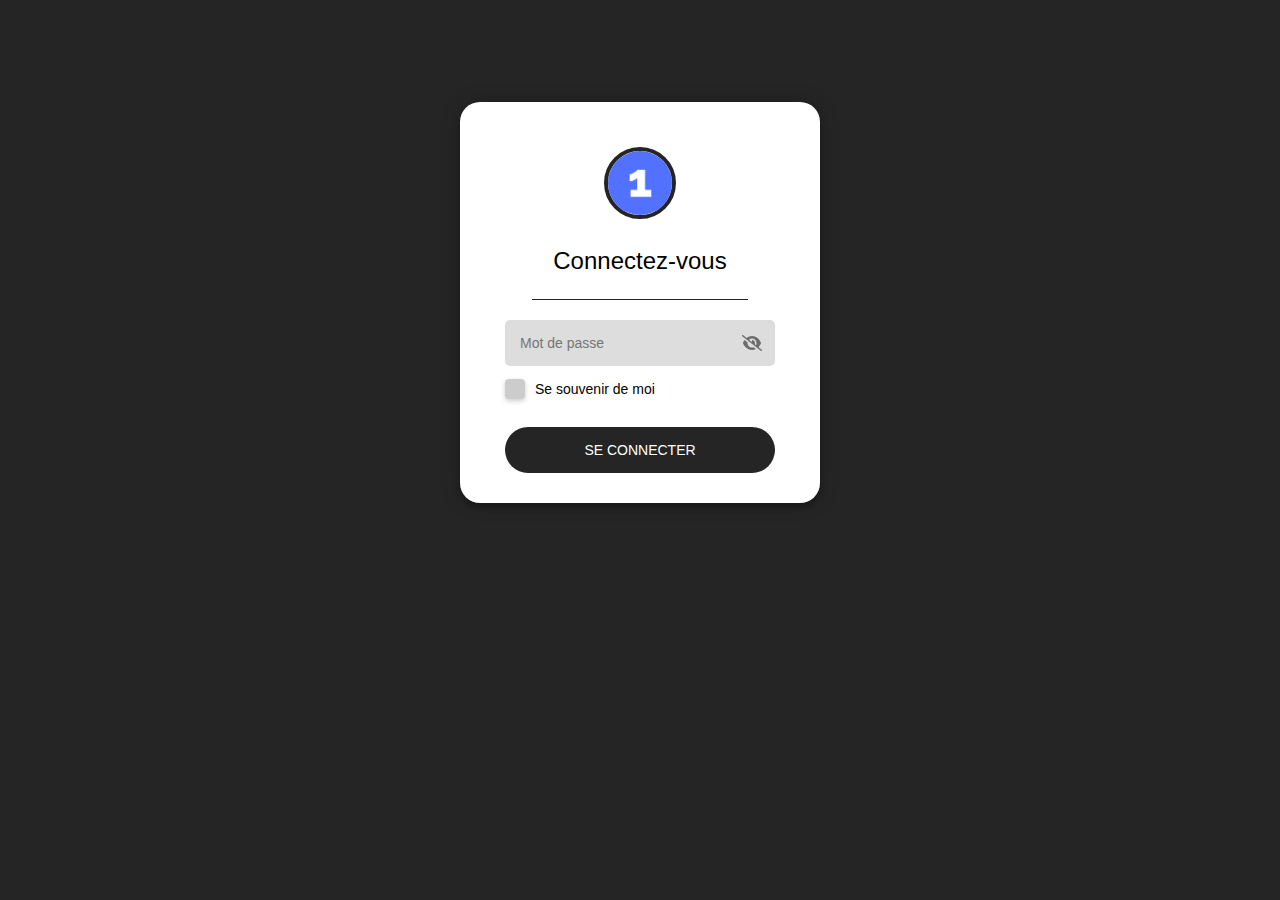
<file: index.html>
<!DOCTYPE html>
<html class="html">
<head>
    <meta charset="utf-8"/>
    <meta name="viewport" content="width=device-width, initial-scale=1"/>

    <!-- Code si je veux ajouter un temps avant une déconnexion -->
    <meta http-equiv="cache-control" content="max-age=0"/>
    <meta http-equiv="cache-control" content="no-cache"/>
    <meta http-equiv="expires" content="0"/>
    <meta http-equiv="expires" content="Tue, 01 Jan 1980 1:00:00 GMT"/>
    <meta http-equiv="pragma" content="no-cache"/>
    
    <title>Connexion - 20sylDB</title>
    <!-- Liens vers CSS, icône -->
    <link rel="stylesheet" type="text/css" href="src/css/style.css"/>
    <link rel="icon" href="src/database.ico"/>
</head>
<body class="body">
    <!-- Charger la page de connexion -->
    <div id="encrypt_loading" class="spinner-container">
        <div class="spinner"></div>
    </div>

    <!-- Page -->
    <div id="encrypt_content" class="content hidden">
        <!-- Bloc de connexion central -->
        <div class="page">
            <div class="form">
                <!-- Icône, titre -->
                <div class="instructions">
                    <img src="src/database.png" style="width: 64px; border: 4px solid #252525; border-radius: 100%;">
                    <p class="title">Connectez-vous</p>
                </div>

                <!-- Barre de séparation -->
                <hr class="hr"/>
                
                <!-- Formulaire (mot de passe, connexion) -->
                <form id="form" action="#" method="post">
                    <!-- Entrer le mot de passe -->
                    <div class="password-container">
                        <input id="password" type="password" name="password" placeholder="Mot de passe" autofocus/>
                        <img class="toggle-password-visibility" alt="Afficher le mot de passe" title="Afficher le mot de passe" src="[data-uri]"/>
                    </div>

                    <!-- Bouton se souvenir -->
                    <label id="remember-label" class="remember hidden">
                        <input id="remember" type="checkbox" name="remember"/>
                        <span class="checkmark"></span>
                        Se souvenir de moi
                    </label>

                    <!-- Afficher l'erreur si le mot de passe est incorrect -->
                    <div id="erreur"></div>

                    <!-- Bouton de connexion -->
                    <input type="submit" class="decrypt-button" value="Se connecter"/>
                </form>
            </div>
        </div>
    </div>

    <!-- Script direct (sans commentaires) -->
    <script>
        const encryptInitiator = ((function(){
            const exports = {};
            const cryptoEngine = ((function(){
                const exports = {};
                const { subtle } = crypto;

                const IV_BITS = 16 * 8;
                const HEX_BITS = 4;
                const ENCRYPTION_ALGO = "AES-CBC";

                const HexEncoder = {
                    parse: function (hexString) {
                        if (hexString.length % 2 !== 0) throw "Invalid hexString";
                        const arrayBuffer = new Uint8Array(hexString.length / 2);

                        for (let i = 0; i < hexString.length; i += 2) {
                            const byteValue = parseInt(hexString.substring(i, i + 2), 16);
                            if (isNaN(byteValue)) {
                                throw "Invalid hexString";
                            }
                            arrayBuffer[i / 2] = byteValue;
                        }
                        return arrayBuffer;
                    },

                    stringify: function (bytes) {
                        const hexBytes = [];

                        for (let i = 0; i < bytes.length; ++i) {
                            let byteString = bytes[i].toString(16);
                            if (byteString.length < 2) {
                                byteString = "0" + byteString;
                            }
                            hexBytes.push(byteString);
                        }
                        return hexBytes.join("");
                    },
                };

                const UTF8Encoder = {
                    parse: function (str) {
                        return new TextEncoder().encode(str);
                    },

                    stringify: function (bytes) {
                        return new TextDecoder().decode(bytes);
                    },
                };

                async function encrypt(msg, hashedPassword) {
                    const iv = crypto.getRandomValues(new Uint8Array(IV_BITS / 8));
                    const key = await subtle.importKey("raw", HexEncoder.parse(hashedPassword), ENCRYPTION_ALGO, false, ["encrypt"]);

                    const encrypted = await subtle.encrypt({name: ENCRYPTION_ALGO, iv: iv,}, key, UTF8Encoder.parse(msg));

                    return HexEncoder.stringify(iv) + HexEncoder.stringify(new Uint8Array(encrypted));
                }
                exports.encrypt = encrypt;

                async function decrypt(encryptedMsg, hashedPassword) {
                    const ivLength = IV_BITS / HEX_BITS;
                    const iv = HexEncoder.parse(encryptedMsg.substring(0, ivLength));
                    const encrypted = encryptedMsg.substring(ivLength);
                    const key = await subtle.importKey("raw", HexEncoder.parse(hashedPassword), ENCRYPTION_ALGO, false, ["decrypt"]);

                    const outBuffer = await subtle.decrypt({name: ENCRYPTION_ALGO, iv: iv,}, key, HexEncoder.parse(encrypted));

                    return UTF8Encoder.stringify(new Uint8Array(outBuffer));
                }
                exports.decrypt = decrypt;

                async function hashPassword(password, salt) {
                    let hashedPassword = await hashLegacyRound(password, salt);

                    hashedPassword = await hashSecondRound(hashedPassword, salt);

                    return hashThirdRound(hashedPassword, salt);
                }
                exports.hashPassword = hashPassword;

                function hashLegacyRound(password, salt) {
                    return pbkdf2(password, salt, 1000, "SHA-1");
                }
                exports.hashLegacyRound = hashLegacyRound;

                function hashSecondRound(hashedPassword, salt) {
                    return pbkdf2(hashedPassword, salt, 14000, "SHA-256");
                }
                exports.hashSecondRound = hashSecondRound;

                function hashThirdRound(hashedPassword, salt) {
                    return pbkdf2(hashedPassword, salt, 585000, "SHA-256");
                }
                exports.hashThirdRound = hashThirdRound;

                async function pbkdf2(password, salt, iterations, hashAlgorithm) {
                    const key = await subtle.importKey("raw", UTF8Encoder.parse(password), "PBKDF2", false, ["deriveBits"]);
                    const keyBytes = await subtle.deriveBits({name: "PBKDF2", hash: hashAlgorithm, iterations, salt: UTF8Encoder.parse(salt),}, key, 256);
                    
                    return HexEncoder.stringify(new Uint8Array(keyBytes));
                }

                function generateRandomSalt() {
                    const bytes = crypto.getRandomValues(new Uint8Array(128 / 8));

                    return HexEncoder.stringify(new Uint8Array(bytes));
                }
                exports.generateRandomSalt = generateRandomSalt;

                async function signMessage(hashedPassword, message) {
                    const key = await subtle.importKey("raw", HexEncoder.parse(hashedPassword), {name: "HMAC", hash: "SHA-256",}, false, ["sign"]);
                    const signature = await subtle.sign("HMAC", key, UTF8Encoder.parse(message));

                    return HexEncoder.stringify(new Uint8Array(signature));
                }
                exports.signMessage = signMessage;

                function getRandomAlphanum() {
                    const possibleCharacters = "abcdefghijklmnopqrstuvwxyzABCDEFGHIJKLMNOPQRSTUVWXYZ0123456789";

                    let byteArray;
                    let parsedInt;

                    do { byteArray = crypto.getRandomValues(new Uint8Array(1)); parsedInt = byteArray[0] & 0xff; } while ( parsedInt >= 256 - (256 % possibleCharacters.length) );

                    const randomIndex = parsedInt % possibleCharacters.length;

                    return possibleCharacters[randomIndex];
                }

                function generateRandomString(length) {
                    let randomString = "";

                    for (let i = 0; i < length; i++) {
                        randomString += getRandomAlphanum();
                    }
                    return randomString;
                }
                exports.generateRandomString = generateRandomString;
                return exports;
            })());

            const codec = ((function(){
                const exports = {};

                function init(cryptoEngine) {
                    const exports = {};

                    async function encode(msg, password, salt) {
                        const hashedPassword = await cryptoEngine.hashPassword(password, salt);

                        const encrypted = await cryptoEngine.encrypt(msg, hashedPassword);

                        const hmac = await cryptoEngine.signMessage(hashedPassword, encrypted);

                        return hmac + encrypted;
                    }
                    exports.encode = encode;

                    async function encodeWithHashedPassword(msg, hashedPassword) {
                        const encrypted = await cryptoEngine.encrypt(msg, hashedPassword);

                        const hmac = await cryptoEngine.signMessage(hashedPassword, encrypted);

                        return hmac + encrypted;
                    }
                    exports.encodeWithHashedPassword = encodeWithHashedPassword;

                    async function decode(signedMsg, hashedPassword, salt, backwardCompatibleAttempt = 0, originalPassword = "") {
                        const encryptedHMAC = signedMsg.substring(0, 64);
                        const encryptedMsg = signedMsg.substring(64);
                        const decryptedHMAC = await cryptoEngine.signMessage(hashedPassword, encryptedMsg);

                        if (decryptedHMAC !== encryptedHMAC) {

                            originalPassword = originalPassword || hashedPassword;
                            if (backwardCompatibleAttempt === 0) {
                                const updatedHashedPassword = await cryptoEngine.hashThirdRound(originalPassword, salt);

                                return decode(signedMsg, updatedHashedPassword, salt, backwardCompatibleAttempt + 1, originalPassword);
                            }
                            if (backwardCompatibleAttempt === 1) {
                                let updatedHashedPassword = await cryptoEngine.hashSecondRound(originalPassword, salt);
                                updatedHashedPassword = await cryptoEngine.hashThirdRound(updatedHashedPassword, salt);

                                return decode(signedMsg, updatedHashedPassword, salt, backwardCompatibleAttempt + 1, originalPassword);
                            }

                            return { success: false, message: "Non-concordance des signatures" };
                        }

                        return {
                            success: true,
                            decoded: await cryptoEngine.decrypt(encryptedMsg, hashedPassword),
                        };
                    }
                    exports.decode = decode;

                    return exports;
                }
                exports.init = init;
                return exports;
            })());

            const decode = codec.init(cryptoEngine).decode;

            function init(encryptConfig, templateConfig) {
                const exports = {};

                async function decryptAndReplaceHtml(hashedPassword) {
                    const { encryptEncryptedMsgUniqueVariableName, encryptSaltUniqueVariableName } = encryptConfig;
                    const { replaceHtmlCallback } = templateConfig;

                    const result = await decode(encryptEncryptedMsgUniqueVariableName, hashedPassword, encryptSaltUniqueVariableName);

                    if (!result.success) {
                        return false;
                    }
                    const plainHTML = result.decoded;

                    if (typeof replaceHtmlCallback === "function") {
                        replaceHtmlCallback(plainHTML);
                    } else {
                        document.write(plainHTML);
                        document.close();
                    }
                    return true;
                }

                async function handleDecryptionOfPage(password, isRememberChecked) {
                    const { encryptSaltUniqueVariableName } = encryptConfig;
                    
                    const hashedPassword = await cryptoEngine.hashPassword(password, encryptSaltUniqueVariableName);
                    return handleDecryptionOfPageFromHash(hashedPassword, isRememberChecked);
                }
                exports.handleDecryptionOfPage = handleDecryptionOfPage;

                async function handleDecryptionOfPageFromHash(hashedPassword, isRememberChecked) {
                    const { isRememberEnabled, rememberDurationInDays } = encryptConfig;
                    const { rememberExpirationKey, rememberPassphraseKey } = templateConfig;

                    const isDecryptionSuccessful = await decryptAndReplaceHtml(hashedPassword);

                    if (!isDecryptionSuccessful) {
                        return {
                            isSuccessful: false,
                            hashedPassword,
                        };
                    }

                    if (isRememberEnabled && isRememberChecked) {
                        window.localStorage.setItem(rememberPassphraseKey, hashedPassword);

                        if (rememberDurationInDays > 0) {
                            window.localStorage.setItem(
                                rememberExpirationKey,
                                (new Date().getTime() + rememberDurationInDays * 24 * 60 * 60 * 1000).toString()
                            );
                        }
                    }
                    return {
                        isSuccessful: true,
                        hashedPassword,
                    };
                }
                exports.handleDecryptionOfPageFromHash = handleDecryptionOfPageFromHash;

                function clearLocalStorage() {
                    const { clearLocalStorageCallback, rememberExpirationKey, rememberPassphraseKey } = templateConfig;

                    if (typeof clearLocalStorageCallback === "function") {
                        clearLocalStorageCallback();
                    } else {
                        localStorage.removeItem(rememberPassphraseKey);
                        localStorage.removeItem(rememberExpirationKey);
                    }
                }

                async function handleDecryptOnLoad() {
                    let isSuccessful = await decryptOnLoadFromUrl();

                    if (!isSuccessful) {
                        isSuccessful = await decryptOnLoadFromRememberMe();
                    }
                    return { isSuccessful };
                }
                exports.handleDecryptOnLoad = handleDecryptOnLoad;

                function logoutIfNeeded() {
                    const logoutKey = "logout";

                    const queryParams = new URLSearchParams(window.location.search);
                    if (queryParams.has(logoutKey)) {
                        clearLocalStorage();
                        return true;
                    }

                    const hash = window.location.hash.substring(1);
                    if (hash.includes(logoutKey)) {
                        clearLocalStorage();
                        return true;
                    }
                    return false;
                }

                async function decryptOnLoadFromRememberMe() {
                    const { rememberDurationInDays } = encryptConfig;
                    const { rememberExpirationKey, rememberPassphraseKey } = templateConfig;

                    if (logoutIfNeeded()) {
                        return false;
                    }

                    if (rememberDurationInDays && rememberDurationInDays > 0) {
                        const expiration = localStorage.getItem(rememberExpirationKey),
                            isExpired = expiration && new Date().getTime() > parseInt(expiration);

                        if (isExpired) {
                            clearLocalStorage();
                            return false;
                        }
                    }
                    const hashedPassword = localStorage.getItem(rememberPassphraseKey);

                    if (hashedPassword) {
                        const isDecryptionSuccessful = await decryptAndReplaceHtml(hashedPassword);

                        if (!isDecryptionSuccessful) {
                            clearLocalStorage();
                            return false;
                        }
                        return true;
                    }
                    return false;
                }

                async function decryptOnLoadFromUrl() {
                    const passwordKey = "encrypt_pwd";
                    const rememberMeKey = "remember_me";

                    const queryParams = new URLSearchParams(window.location.search);
                    const hashedPasswordQuery = queryParams.get(passwordKey);
                    const rememberMeQuery = queryParams.get(rememberMeKey);

                    const urlFragment = window.location.hash.substring(1);

                    const hashedPasswordRegexMatch = urlFragment.match(new RegExp(passwordKey + "=([^&]*)"));
                    const hashedPasswordFragment = hashedPasswordRegexMatch ? hashedPasswordRegexMatch[1] : null;
                    const rememberMeFragment = urlFragment.includes(rememberMeKey);

                    const hashedPassword = hashedPasswordFragment || hashedPasswordQuery;
                    const rememberMe = rememberMeFragment || rememberMeQuery;

                    if (hashedPassword) {
                        return handleDecryptionOfPageFromHash(hashedPassword, rememberMe);
                    }
                    return false;
                }
                return exports;
            }
            exports.init = init;
            return exports;
        })());;
    
        const templateToggleAltShow = "Afficher le mot de passe",
            templateToggleAltHide = "Cacher le mot de passe",
            isRememberEnabled = true,
            encryptConfig = {"encryptEncryptedMsgUniqueVariableName":"[base64]","isRememberEnabled":true,"rememberDurationInDays":"0","encryptSaltUniqueVariableName":"9e53474649fac653c13515229a220bf6"};

        const templateConfig = {
            rememberExpirationKey: "encrypt_expiration",
            rememberPassphraseKey: "encrypt_passphrase",
            replaceHtmlCallback: null,
            clearLocalStorageCallback: null,
        };

        const encrypt = encryptInitiator.init(encryptConfig, templateConfig);

        window.onload = async function () {
            const { isSuccessful } = await encrypt.handleDecryptOnLoad();

            if (!isSuccessful) {
                document.getElementById("encrypt_loading").classList.add("hidden");
                document.getElementById("encrypt_content").classList.remove("hidden");
                document.getElementById("password").focus();

                if (isRememberEnabled) {
                    document.getElementById("remember-label").classList.remove("hidden");
                }
            }
        };

        const toggleIcon = document.querySelector(".toggle-password-visibility");

        const imgSrcEyeClosed =
            "[data-uri]";
        const imgSrcEyeOpened =
            "[data-uri]";
        toggleIcon.addEventListener("click", function () {
            const passwordInput = document.getElementById("password");
            if (passwordInput.type === "password") {
                passwordInput.type = "text";
                toggleIcon.src = imgSrcEyeOpened;
                toggleIcon.alt = templateToggleAltHide;
                toggleIcon.title = templateToggleAltHide;
            } else {
                passwordInput.type = "password";
                toggleIcon.src = imgSrcEyeClosed;
                toggleIcon.alt = templateToggleAltShow;
                toggleIcon.title = templateToggleAltShow;
            }
        });

        document.getElementById("form").addEventListener("submit", async function (e) {
            e.preventDefault();

            const password = document.getElementById("password").value,
                isRememberChecked = document.getElementById("remember").checked;

            const { isSuccessful } = await encrypt.handleDecryptionOfPage(password, isRememberChecked);

            if (!isSuccessful) {
                document.getElementById("erreur").innerHTML = 'Mot de passe incorrect';
            }
        });
    </script>
</body>
</html>
</file>
<file: src/css/style.css>
/* Mobile */
@media (max-width: 1080px) {
    h1 {
        font-size: 5vh;
    }
    h3 {
        font-size: 2vh;
    }
}

/* Desktop */
@media (min-width: 1080px) {
    h1 {
        font-size: 4vw;
    }
    h3 {
        font-size: 2vw;
    }
}

/* Page de connexion */
.page {
    width: 360px;
    padding: 8% 0 0;
    margin: auto;
    box-sizing: border-box;
}

.hr {
    margin-top: 20px;
    margin-bottom: 20px;
    width: 80%;
    border: 0;
    border-top: 1px solid #252525;
}

.form {
    position: relative;
    z-index: 1;
    background: #ffffff;
    max-width: 360px;
    margin: 0 auto 100px;
    padding: 45px 45px 30px 45px;
    text-align: center;
    border-radius: 20px;
    box-shadow: 0 0 20px 0 rgba(0, 0, 0, 0.2), 0 5px 5px 0 rgba(0, 0, 0, 0.24);
}
.form input[type="password"], input[type="text"] {
    background: inherit;
    border: 0;
    border-radius: 5px;
    box-sizing: border-box; 
    font-size: 14px;
    outline: 0;
    padding: 15px 30px 15px 15px; 
    width: 100%;
}
.form .decrypt-button {
    text-transform: uppercase;
    color: #ffffff;
    cursor: pointer;
    background: #252525;
    width: 100%;
    outline: 0;
    border: 0;
    border-radius: 100px;
    padding: 15px;
    font-size: 14px;
    transition: 0.3s;
}
.form .decrypt-button:hover {
    background: #5271FF;
    transition: 0.5s;
}
.form #erreur{
    color: #f74747;
    margin-bottom: 10px;
}

.password-container {
    position: relative;
    outline: 0;
    background: #dddddd;
    width: 100%;
    border: 0;
    border-radius: 100px;
    margin: 0 0 15px;
    box-sizing: border-box;
    transition: 0.3s;
}
.password-container:hover {
    background: #cccccc;
    transition: 0.5s;
}

.toggle-password-visibility {
    position: absolute;
    cursor: pointer;
    height: 16px;
    opacity: 50%;
    padding: 13px;
    top: 50%;
    right: 0;
    transform: translateY(-50%);
    width: 20px;
}

label.remember {
    display: flex;
    align-items: center;
    margin-bottom: 1em;
}

#remember {
    position: absolute;
    cursor: pointer;
    opacity: 0;
    height: 0;
    width: 0;
}
#remember-label {
    user-select: none;
    position: relative;
    cursor: pointer;
    padding-left: 30px;
    margin-bottom: 30px;
    font-size: 14px;
}
#remember:checked ~ .checkmark {
    background-color: #5271FF;
    box-shadow: 0 3px 7px rgba(33, 150, 243, 0.3);
}
#remember:checked ~ .checkmark:after {
    display: block;
}
#remember:checked ~ .checkmark:after {
    animation: checkAnim 0.2s forwards;
}

.checkmark {
    position: absolute;
    top: -2.5px;
    left: 0;
    height: 20px;
    width: 20px;
    background-color: #cccccc;
    border-radius: 4px;
    transition: 0.3s;
    box-shadow: 0 2px 5px rgba(0, 0, 0, 0.2);
}
.checkmark:hover {
    background-color: #bbbbbb;
    transition: 0.5s;
}
.checkmark:after {
    content: "";
    position: absolute;
    display: none;
    left: 6.75px;
    top: 2.5px;
    width: 5px;
    height: 10px;
    border: solid white;
    border-width: 0 3px 3px 0;
    transform: rotate(45deg);
}

.spinner {
    display: inline-block;
    width: 2rem;
    height: 2rem;
    vertical-align: text-bottom;
    border: 0.25em solid gray;
    border-right-color: transparent;
    border-radius: 50%;
    -webkit-animation: spinner-border 0.75s linear infinite;
    animation: spinner-border 0.75s linear infinite;
    animation-duration: 0.75s;
    animation-timing-function: linear;
    animation-delay: 0s;
    animation-iteration-count: infinite;
    animation-direction: normal;
    animation-fill-mode: none;
    animation-play-state: running;
    animation-name: spinner-border;
}
.spinner-container {
    height: 100%;
    display: flex;
    align-items: center;
    justify-content: center;
}

.html {
    height: 100%;
}

.body {
    height: 100%;
    margin: 0;
}

.title {
    font-size: 1.5em;
}

.hidden {
    display: none !important;
}

.content {
    height: 100%;
    margin-bottom: 1em;
    background: #252525;
    font-family: "Arial", sans-serif;
    -webkit-font-smoothing: antialiased;
    -moz-osx-font-smoothing: grayscale;
}

/* Animations */
@keyframes spinner-border {
    100% {
        transform: rotate(360deg);
    }
}

@keyframes checkAnim {
    0% {
        height: 0;
    }

    100% {
        height: 10px;
    }
}
</file>
